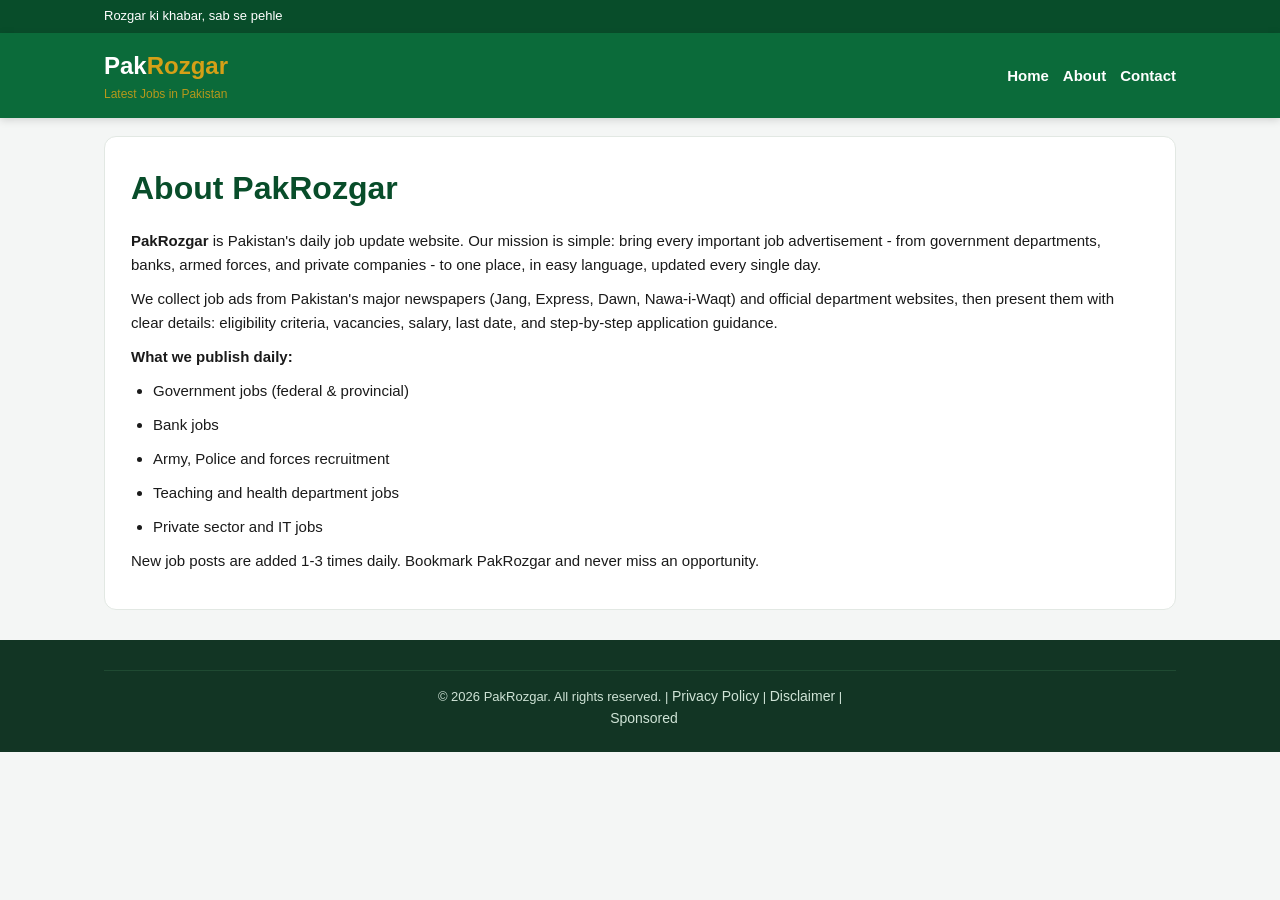
<file: about.html>
<!DOCTYPE html><html lang="en"><head><meta charset="UTF-8"><meta name="viewport" content="width=device-width, initial-scale=1.0"><title>About Us - PakRozgar</title><link rel="stylesheet" href="assets/css/style.css"><!-- Google tag (gtag.js) -->
<script async src="https://www.googletagmanager.com/gtag/js?id=G-NV1BD9YS9P"></script>
<script>
  window.dataLayer = window.dataLayer || [];
  function gtag(){dataLayer.push(arguments);}
  gtag('js', new Date());
  gtag('config', 'G-NV1BD9YS9P');
</script>
</head><body>
<div class="topbar"><div class="container"><span>Rozgar ki khabar, sab se pehle</span><span></span></div></div>
<header class="site"><div class="container"><a class="logo" href="index.html">Pak<span>Rozgar</span><span class="tagline">Latest Jobs in Pakistan</span></a><nav class="main"><a href="index.html">Home</a><a href="about.html">About</a><a href="contact.html">Contact</a></nav></div></header>
<div class="container"><div class="page"><h1>About PakRozgar</h1>
<p><strong>PakRozgar</strong> is Pakistan's daily job update website. Our mission is simple: bring every important job advertisement - from government departments, banks, armed forces, and private companies - to one place, in easy language, updated every single day.</p>
<p>We collect job ads from Pakistan's major newspapers (Jang, Express, Dawn, Nawa-i-Waqt) and official department websites, then present them with clear details: eligibility criteria, vacancies, salary, last date, and step-by-step application guidance.</p>
<p><strong>What we publish daily:</strong></p>
<ul><li>Government jobs (federal & provincial)</li><li>Bank jobs</li><li>Army, Police and forces recruitment</li><li>Teaching and health department jobs</li><li>Private sector and IT jobs</li></ul>
<p>New job posts are added 1-3 times daily. Bookmark PakRozgar and never miss an opportunity.</p>
</div></div>
<footer class="site"><div class="container"><div class="copy">&copy; <span id="year"></span> PakRozgar. All rights reserved. | <a href="privacy.html" style="display:inline;color:#cfe3d6">Privacy Policy</a> | <a href="disclaimer.html" style="display:inline;color:#cfe3d6">Disclaimer</a></div></div></footer>
<script src="assets/js/ads.js"></script><script>var y=document.getElementById("year");if(y)y.textContent=new Date().getFullYear();</script>
</body></html>
</file>
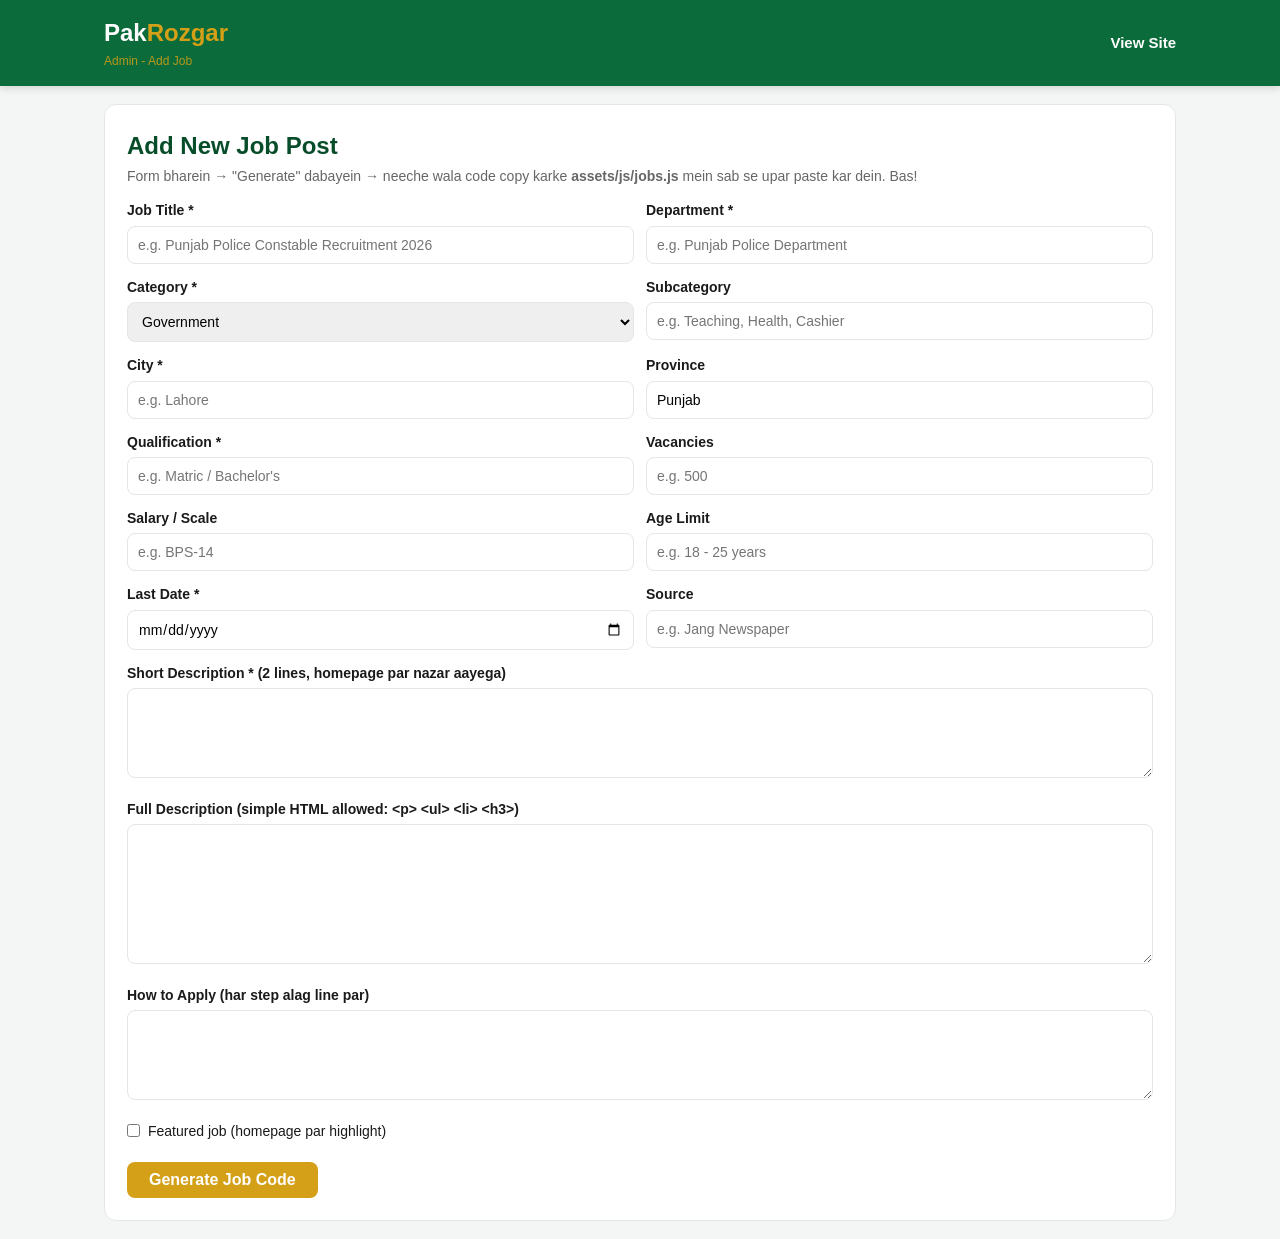
<file: admin.html>
<!DOCTYPE html>
<html lang="en">
<head>
<meta charset="UTF-8"><meta name="viewport" content="width=device-width, initial-scale=1.0">
<title>Add New Job - PakRozgar Admin</title>
<link rel="stylesheet" href="assets/css/style.css">
<!-- Google tag (gtag.js) -->
<script async src="https://www.googletagmanager.com/gtag/js?id=G-NV1BD9YS9P"></script>
<script>
  window.dataLayer = window.dataLayer || [];
  function gtag(){dataLayer.push(arguments);}
  gtag('js', new Date());
  gtag('config', 'G-NV1BD9YS9P');
</script>
</head>
<body>
<header class="site"><div class="container">
<a class="logo" href="index.html">Pak<span>Rozgar</span><span class="tagline">Admin - Add Job</span></a>
<nav class="main"><a href="index.html">View Site</a></nav></div></header>

<div class="container">
<div class="admin-form">
<h2 style="color:var(--green-dark)">Add New Job Post</h2>
<p style="font-size:14px;color:#666">Form bharein &rarr; "Generate" dabayein &rarr; neeche wala code copy karke <b>assets/js/jobs.js</b> mein sab se upar paste kar dein. Bas!</p>

<div class="form-row">
<div><label>Job Title *</label><input id="f_title" placeholder="e.g. Punjab Police Constable Recruitment 2026"></div>
<div><label>Department *</label><input id="f_dept" placeholder="e.g. Punjab Police Department"></div>
</div>
<div class="form-row">
<div><label>Category *</label><select id="f_cat"><option>Government</option><option>Private</option><option>Bank</option><option>Teaching</option><option>Health</option><option>Police</option><option>Army</option><option>IT</option><option>WAPDA</option></select></div>
<div><label>Subcategory</label><input id="f_sub" placeholder="e.g. Teaching, Health, Cashier"></div>
</div>
<div class="form-row">
<div><label>City *</label><input id="f_city" placeholder="e.g. Lahore"></div>
<div><label>Province</label><input id="f_prov" value="Punjab" placeholder="e.g. Punjab"></div>
</div>
<div class="form-row">
<div><label>Qualification *</label><input id="f_qual" placeholder="e.g. Matric / Bachelor's"></div>
<div><label>Vacancies</label><input id="f_vac" placeholder="e.g. 500"></div>
</div>
<div class="form-row">
<div><label>Salary / Scale</label><input id="f_sal" placeholder="e.g. BPS-14"></div>
<div><label>Age Limit</label><input id="f_age" placeholder="e.g. 18 - 25 years"></div>
</div>
<div class="form-row">
<div><label>Last Date *</label><input id="f_last" type="date"></div>
<div><label>Source</label><input id="f_src" placeholder="e.g. Jang Newspaper"></div>
</div>
<div><label>Short Description * (2 lines, homepage par nazar aayega)</label><textarea id="f_short"></textarea></div>
<div><label>Full Description (simple HTML allowed: &lt;p&gt; &lt;ul&gt; &lt;li&gt; &lt;h3&gt;)</label><textarea id="f_desc" style="min-height:140px"></textarea></div>
<div><label>How to Apply (har step alag line par)</label><textarea id="f_how"></textarea></div>
<label style="display:flex;align-items:center;gap:8px;font-weight:400"><input type="checkbox" id="f_feat" style="width:auto"> Featured job (homepage par highlight)</label>

<button class="btn btn-gold" style="margin-top:16px;font-size:16px" onclick="generate()">Generate Job Code</button>
<pre class="output" id="out" style="display:none"></pre>
<button class="btn" id="copybtn" style="display:none;margin-top:10px" onclick="copyCode()">Copy Code</button>
</div>
</div>

<script>
function v(id){ return document.getElementById(id).value.trim(); }
function generate(){
  const today = new Date().toISOString().slice(0,10);
  const job = {
    id: "NEXT_ID (jobs.js mein sab se bara id + 1 likhein)",
    title: v("f_title"), department: v("f_dept"), category: v("f_cat"),
    subcategory: v("f_sub") || v("f_cat"), city: v("f_city"), province: v("f_prov") || "Punjab",
    qualification: v("f_qual"), experience: "As per advertisement",
    ageLimit: v("f_age") || "As per rules", vacancies: v("f_vac") || "Multiple",
    salary: v("f_sal") || "As per rules", lastDate: v("f_last"), postedDate: today,
    source: v("f_src") || "Official advertisement",
    featured: document.getElementById("f_feat").checked,
    shortDesc: v("f_short"), description: v("f_desc") || ("<p>" + v("f_short") + "</p>"),
    howToApply: v("f_how").split("\n").map(s=>s.trim()).filter(Boolean)
  };
  let code = "  {\n";
  const str = (k,val)=> '    '+k+': '+JSON.stringify(val)+',\n';
  for (const [k,val] of Object.entries(job)) code += str(k,val);
  code = code.replace(/,\n$/, "\n") + "  },";
  const out = document.getElementById("out");
  out.textContent = code; out.style.display = "block";
  document.getElementById("copybtn").style.display = "inline-block";
  out.scrollIntoView({behavior:"smooth"});
}
function copyCode(){
  const t = document.getElementById("out").textContent;
  navigator.clipboard.writeText(t).then(()=>alert("Copied! jobs.js mein paste kar dein."));
}
</script>
</body>
</html>
</file>
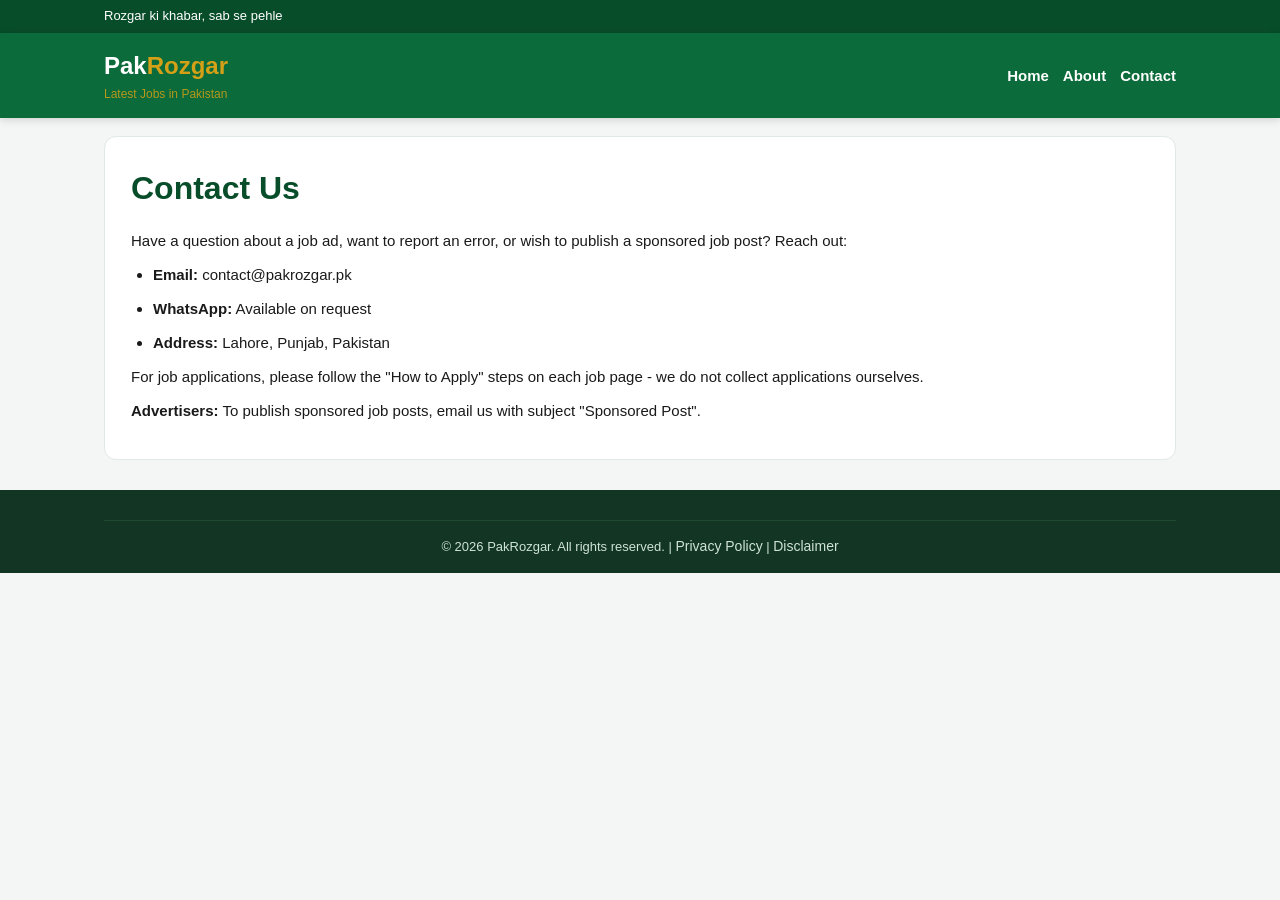
<file: contact.html>
<!DOCTYPE html><html lang="en"><head><meta charset="UTF-8"><meta name="viewport" content="width=device-width, initial-scale=1.0"><title>Contact Us - PakRozgar</title><link rel="stylesheet" href="assets/css/style.css"><!-- Google tag (gtag.js) -->
<script async src="https://www.googletagmanager.com/gtag/js?id=G-NV1BD9YS9P"></script>
<script>
  window.dataLayer = window.dataLayer || [];
  function gtag(){dataLayer.push(arguments);}
  gtag('js', new Date());
  gtag('config', 'G-NV1BD9YS9P');
</script>
</head><body>
<div class="topbar"><div class="container"><span>Rozgar ki khabar, sab se pehle</span><span></span></div></div>
<header class="site"><div class="container"><a class="logo" href="index.html">Pak<span>Rozgar</span><span class="tagline">Latest Jobs in Pakistan</span></a><nav class="main"><a href="index.html">Home</a><a href="about.html">About</a><a href="contact.html">Contact</a></nav></div></header>
<div class="container"><div class="page"><h1>Contact Us</h1>
<p>Have a question about a job ad, want to report an error, or wish to publish a sponsored job post? Reach out:</p>
<ul><li><strong>Email:</strong> contact@pakrozgar.pk</li><li><strong>WhatsApp:</strong> Available on request</li><li><strong>Address:</strong> Lahore, Punjab, Pakistan</li></ul>
<p>For job applications, please follow the "How to Apply" steps on each job page - we do not collect applications ourselves.</p>
<p><strong>Advertisers:</strong> To publish sponsored job posts, email us with subject "Sponsored Post".</p>
</div></div>
<footer class="site"><div class="container"><div class="copy">&copy; <span id="year"></span> PakRozgar. All rights reserved. | <a href="privacy.html" style="display:inline;color:#cfe3d6">Privacy Policy</a> | <a href="disclaimer.html" style="display:inline;color:#cfe3d6">Disclaimer</a></div></div></footer>
<script>var y=document.getElementById("year");if(y)y.textContent=new Date().getFullYear();</script>
</body></html>
</file>
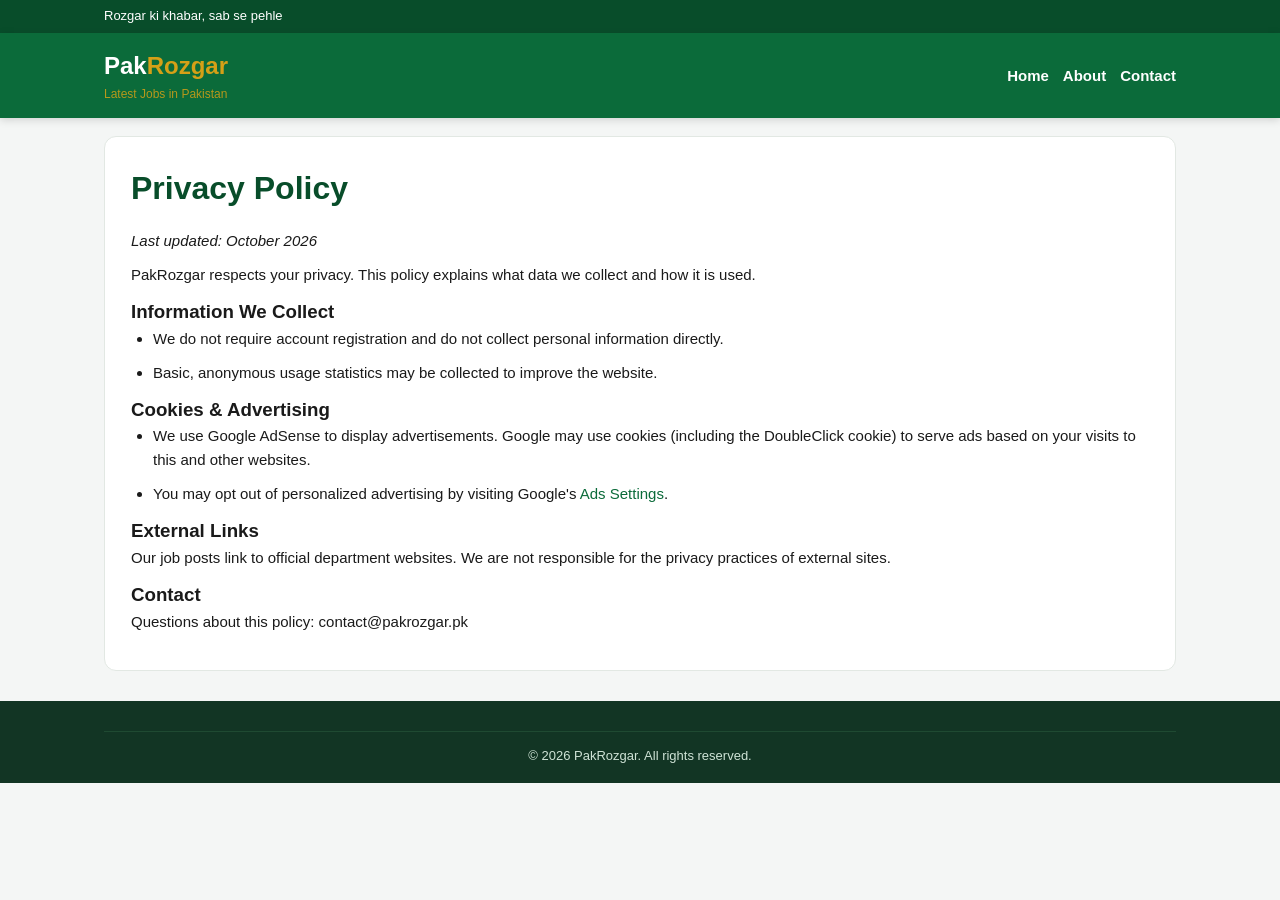
<file: privacy.html>
<!DOCTYPE html><html lang="en"><head><meta charset="UTF-8"><meta name="viewport" content="width=device-width, initial-scale=1.0"><title>Privacy Policy - PakRozgar</title><link rel="stylesheet" href="assets/css/style.css"><!-- Google tag (gtag.js) -->
<script async src="https://www.googletagmanager.com/gtag/js?id=G-NV1BD9YS9P"></script>
<script>
  window.dataLayer = window.dataLayer || [];
  function gtag(){dataLayer.push(arguments);}
  gtag('js', new Date());
  gtag('config', 'G-NV1BD9YS9P');
</script>
</head><body>
<div class="topbar"><div class="container"><span>Rozgar ki khabar, sab se pehle</span><span></span></div></div>
<header class="site"><div class="container"><a class="logo" href="index.html">Pak<span>Rozgar</span><span class="tagline">Latest Jobs in Pakistan</span></a><nav class="main"><a href="index.html">Home</a><a href="about.html">About</a><a href="contact.html">Contact</a></nav></div></header>
<div class="container"><div class="page"><h1>Privacy Policy</h1>
<p><em>Last updated: October 2026</em></p>
<p>PakRozgar respects your privacy. This policy explains what data we collect and how it is used.</p>
<h3>Information We Collect</h3>
<ul><li>We do not require account registration and do not collect personal information directly.</li><li>Basic, anonymous usage statistics may be collected to improve the website.</li></ul>
<h3>Cookies & Advertising</h3>
<ul><li>We use Google AdSense to display advertisements. Google may use cookies (including the DoubleClick cookie) to serve ads based on your visits to this and other websites.</li><li>You may opt out of personalized advertising by visiting Google's <a href="https://www.google.com/settings/ads">Ads Settings</a>.</li></ul>
<h3>External Links</h3>
<p>Our job posts link to official department websites. We are not responsible for the privacy practices of external sites.</p>
<h3>Contact</h3>
<p>Questions about this policy: contact@pakrozgar.pk</p>
</div></div>
<footer class="site"><div class="container"><div class="copy">&copy; <span id="year"></span> PakRozgar. All rights reserved.</div></div></footer>
<script>var y=document.getElementById("year");if(y)y.textContent=new Date().getFullYear();</script>
</body></html>
</file>
<file: assets/css/style.css>
/* PakRozgar - mobile-first stylesheet */
:root {
  --green: #0b6b3a;
  --green-dark: #084d2a;
  --green-light: #e8f5ec;
  --gold: #d4a017;
  --ink: #1a1a1a;
  --muted: #666;
  --bg: #f4f6f5;
  --card: #ffffff;
  --border: #e2e8e3;
  --red: #c0392b;
}
* { margin: 0; padding: 0; box-sizing: border-box; }
body { font-family: "Segoe UI", Roboto, Arial, sans-serif; background: var(--bg); color: var(--ink); line-height: 1.6; }
a { color: var(--green); text-decoration: none; }
a:hover { text-decoration: underline; }
.container { max-width: 1100px; margin: 0 auto; padding: 0 14px; }

/* Header */
.topbar { background: var(--green-dark); color: #fff; font-size: 13px; padding: 6px 0; }
.topbar .container { display: flex; justify-content: space-between; }
header.site { background: var(--green); color: #fff; padding: 14px 0; position: sticky; top: 0; z-index: 50; box-shadow: 0 2px 8px rgba(0,0,0,.15); }
header.site .container { display: flex; align-items: center; justify-content: space-between; gap: 10px; }
.logo { font-size: 24px; font-weight: 800; color: #fff; }
.logo span { color: var(--gold); }
.tagline { font-size: 12px; opacity: .85; display: block; font-weight: 400; }
nav.main a { color: #fff; margin-left: 14px; font-size: 15px; font-weight: 600; }
nav.main a:hover { color: var(--gold); text-decoration: none; }

/* Hero / search */
.hero { background: linear-gradient(135deg, var(--green) 0%, var(--green-dark) 100%); color: #fff; padding: 34px 0; text-align: center; }
.hero h1 { font-size: 26px; margin-bottom: 6px; }
.hero p { opacity: .9; margin-bottom: 16px; font-size: 15px; }
.searchbar { display: flex; max-width: 560px; margin: 0 auto; background: #fff; border-radius: 30px; overflow: hidden; box-shadow: 0 4px 14px rgba(0,0,0,.2); }
.searchbar input { flex: 1; border: 0; padding: 13px 18px; font-size: 15px; outline: none; }
.searchbar button { border: 0; background: var(--gold); color: #fff; padding: 0 26px; font-size: 15px; font-weight: 700; cursor: pointer; }

/* Category chips */
.chips { display: flex; gap: 8px; overflow-x: auto; padding: 14px 0 4px; }
.chip { white-space: nowrap; background: #fff; border: 1px solid var(--border); border-radius: 20px; padding: 7px 16px; font-size: 14px; font-weight: 600; color: var(--green-dark); cursor: pointer; }
.chip.active, .chip:hover { background: var(--green); color: #fff; border-color: var(--green); }

/* Layout */
.layout { display: grid; grid-template-columns: 1fr; gap: 18px; padding: 18px 0 30px; }
@media (min-width: 900px) { .layout { grid-template-columns: 1fr 300px; } }
.sidebar .sticky { position: sticky; top: 90px; }

/* Job cards */
.section-title { font-size: 20px; font-weight: 800; color: var(--green-dark); margin: 6px 0 12px; border-left: 5px solid var(--gold); padding-left: 10px; }
.job-card { background: var(--card); border: 1px solid var(--border); border-radius: 12px; padding: 16px; margin-bottom: 14px; display: flex; gap: 14px; transition: box-shadow .2s; }
.job-card:hover { box-shadow: 0 4px 16px rgba(0,0,0,.1); }
.job-badge { flex-shrink: 0; width: 54px; height: 54px; border-radius: 12px; background: var(--green-light); color: var(--green); display: flex; align-items: center; justify-content: center; font-weight: 800; font-size: 20px; }
.job-info h3 { font-size: 17px; margin-bottom: 4px; }
.job-info h3 a { color: var(--ink); }
.job-meta { font-size: 13px; color: var(--muted); display: flex; flex-wrap: wrap; gap: 4px 12px; margin: 6px 0; }
.job-meta b { color: var(--green-dark); }
.job-desc { font-size: 14px; color: #444; margin-bottom: 8px; }
.job-foot { display: flex; justify-content: space-between; align-items: center; font-size: 13px; }
.last-date { color: var(--red); font-weight: 700; }
.btn { display: inline-block; background: var(--green); color: #fff; padding: 9px 22px; border-radius: 8px; font-weight: 700; font-size: 14px; border: 0; cursor: pointer; }
.btn:hover { background: var(--green-dark); text-decoration: none; color: #fff; }
.btn-gold { background: var(--gold); }
.tag { display: inline-block; background: var(--green-light); color: var(--green-dark); font-size: 12px; font-weight: 700; padding: 3px 10px; border-radius: 12px; margin-right: 6px; }
.tag.hot { background: #fdecea; color: var(--red); }

/* Detail page */
.job-detail { background: #fff; border-radius: 12px; padding: 22px; border: 1px solid var(--border); }
.job-detail h1 { font-size: 24px; margin-bottom: 8px; color: var(--green-dark); }
.detail-table { width: 100%; border-collapse: collapse; margin: 16px 0; font-size: 14px; }
.detail-table td { border: 1px solid var(--border); padding: 9px 12px; }
.detail-table td:first-child { background: var(--green-light); font-weight: 700; width: 38%; color: var(--green-dark); }
.job-detail h3 { color: var(--green-dark); margin: 18px 0 8px; }
.job-detail ul, .job-detail ol { margin: 8px 0 8px 22px; font-size: 15px; }
.apply-box { background: #fff8e1; border: 2px dashed var(--gold); border-radius: 12px; padding: 18px; margin: 18px 0; }
.apply-box h3 { margin-top: 0; }

/* Ad slots */
.ad-slot { margin: 16px 0; }
.ad-placeholder { border: 2px dashed #bbb; background: #fafafa; border-radius: 8px; text-align: center; padding: 26px 10px; color: #999; }
.ad-placeholder span { display: block; font-size: 11px; letter-spacing: 3px; text-transform: uppercase; margin-bottom: 4px; }
.ad-placeholder small { font-size: 12px; }
.ad-live { text-align: center; }

/* Sidebar widgets */
.widget { background: #fff; border: 1px solid var(--border); border-radius: 12px; padding: 16px; margin-bottom: 16px; }
.widget h4 { color: var(--green-dark); margin-bottom: 10px; font-size: 16px; border-bottom: 2px solid var(--green-light); padding-bottom: 8px; }
.widget ul { list-style: none; }
.widget li { padding: 7px 0; border-bottom: 1px solid #f0f0f0; font-size: 14px; }
.widget li:last-child { border: 0; }

/* Static pages */
.page { background: #fff; border-radius: 12px; padding: 26px; border: 1px solid var(--border); margin: 18px 0 30px; }
.page h1 { color: var(--green-dark); margin-bottom: 14px; }
.page p, .page li { font-size: 15px; margin-bottom: 10px; }
.page ul { margin-left: 22px; }

/* Admin */
.admin-form { background: #fff; border-radius: 12px; padding: 22px; border: 1px solid var(--border); margin: 18px 0; }
.admin-form label { display: block; font-weight: 700; margin: 12px 0 4px; font-size: 14px; }
.admin-form input, .admin-form select, .admin-form textarea { width: 100%; padding: 10px; border: 1px solid var(--border); border-radius: 8px; font-size: 14px; font-family: inherit; }
.admin-form textarea { min-height: 90px; }
.form-row { display: grid; grid-template-columns: 1fr 1fr; gap: 12px; }
pre.output { background: #1e1e1e; color: #9cdcfe; padding: 16px; border-radius: 8px; overflow-x: auto; font-size: 12px; margin-top: 14px; white-space: pre-wrap; }

/* Footer */
footer.site { background: #123524; color: #cfe3d6; padding: 30px 0 16px; margin-top: 10px; }
footer.site .cols { display: grid; grid-template-columns: 1fr 1fr 1fr; gap: 18px; margin-bottom: 18px; }
footer.site h4 { color: #fff; margin-bottom: 10px; }
footer.site a { color: #cfe3d6; font-size: 14px; display: block; margin-bottom: 6px; }
.copy { text-align: center; font-size: 13px; border-top: 1px solid #1f4a32; padding-top: 14px; }
@media (max-width: 700px) {
  footer.site .cols { grid-template-columns: 1fr; }
  nav.main a { margin-left: 10px; font-size: 14px; }
  .form-row { grid-template-columns: 1fr; }
  .hero h1 { font-size: 21px; }
}
.empty { text-align: center; padding: 40px; color: var(--muted); }
</file>
